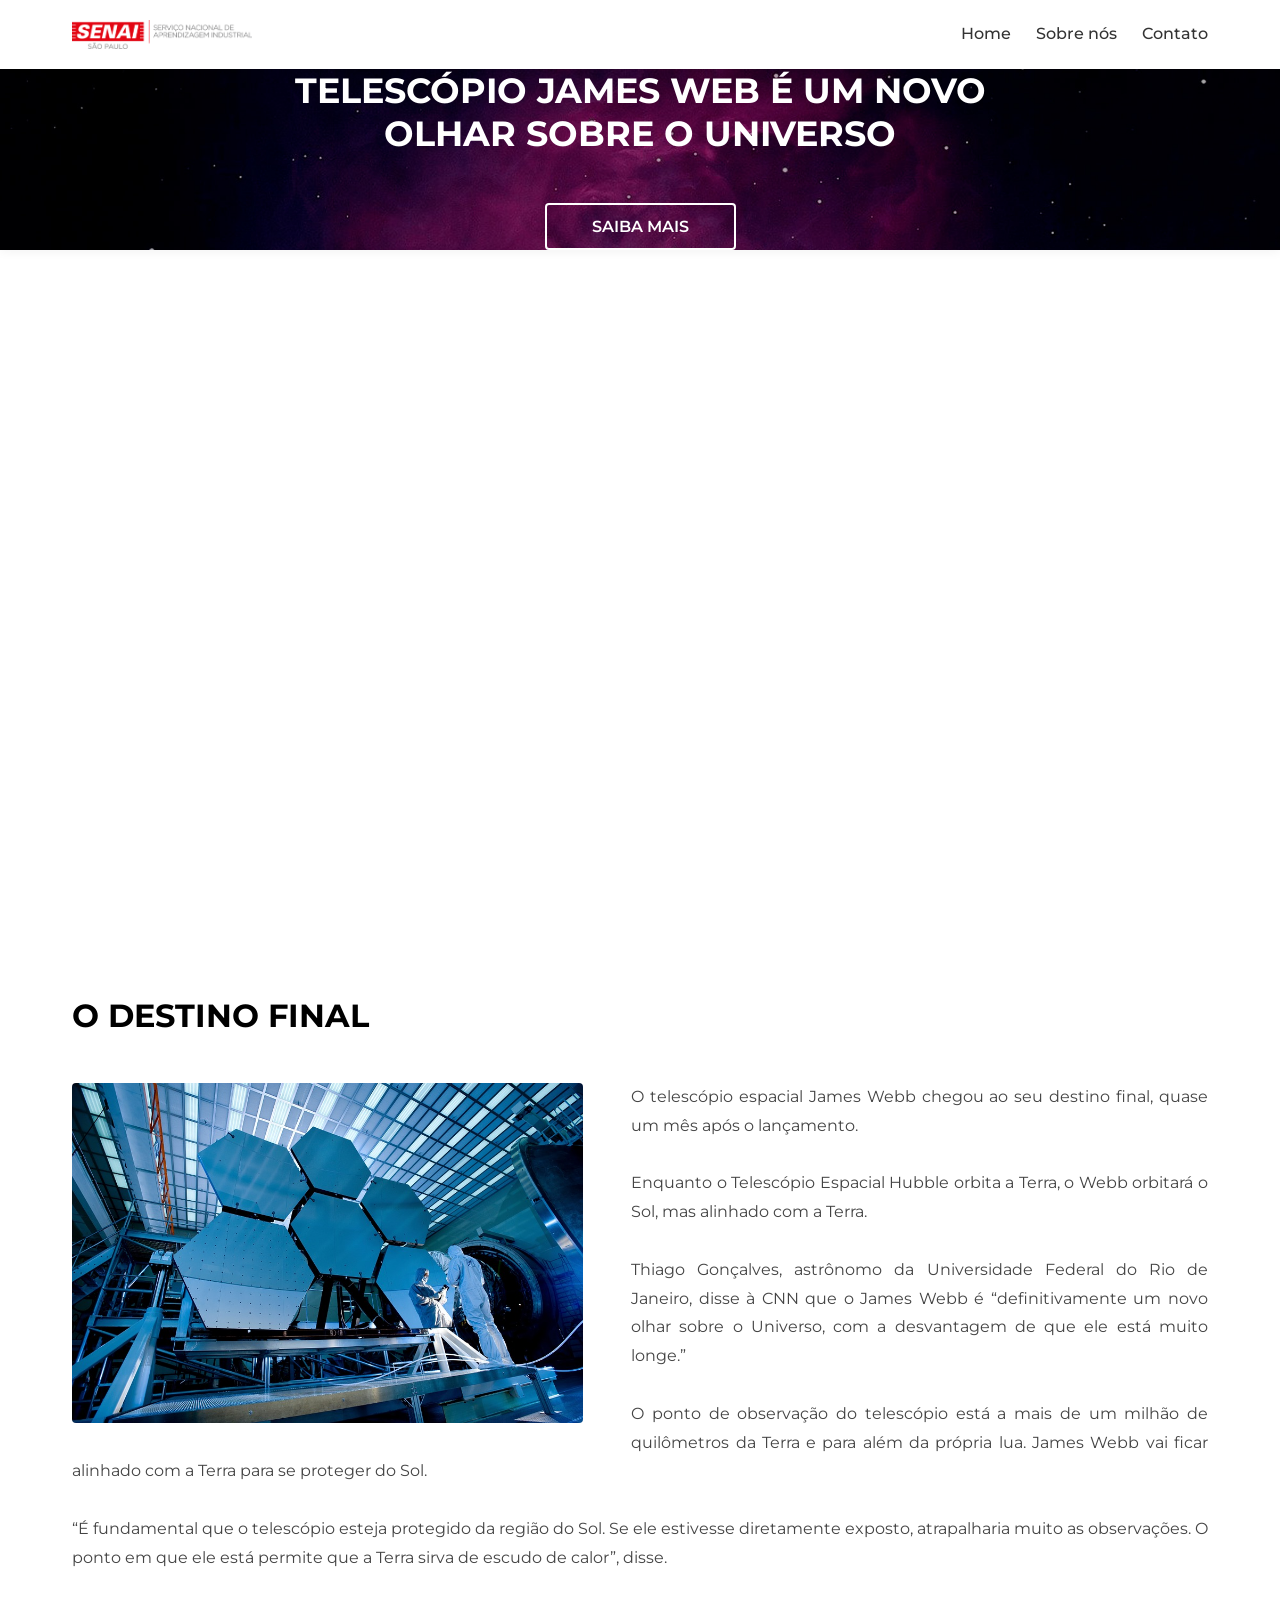
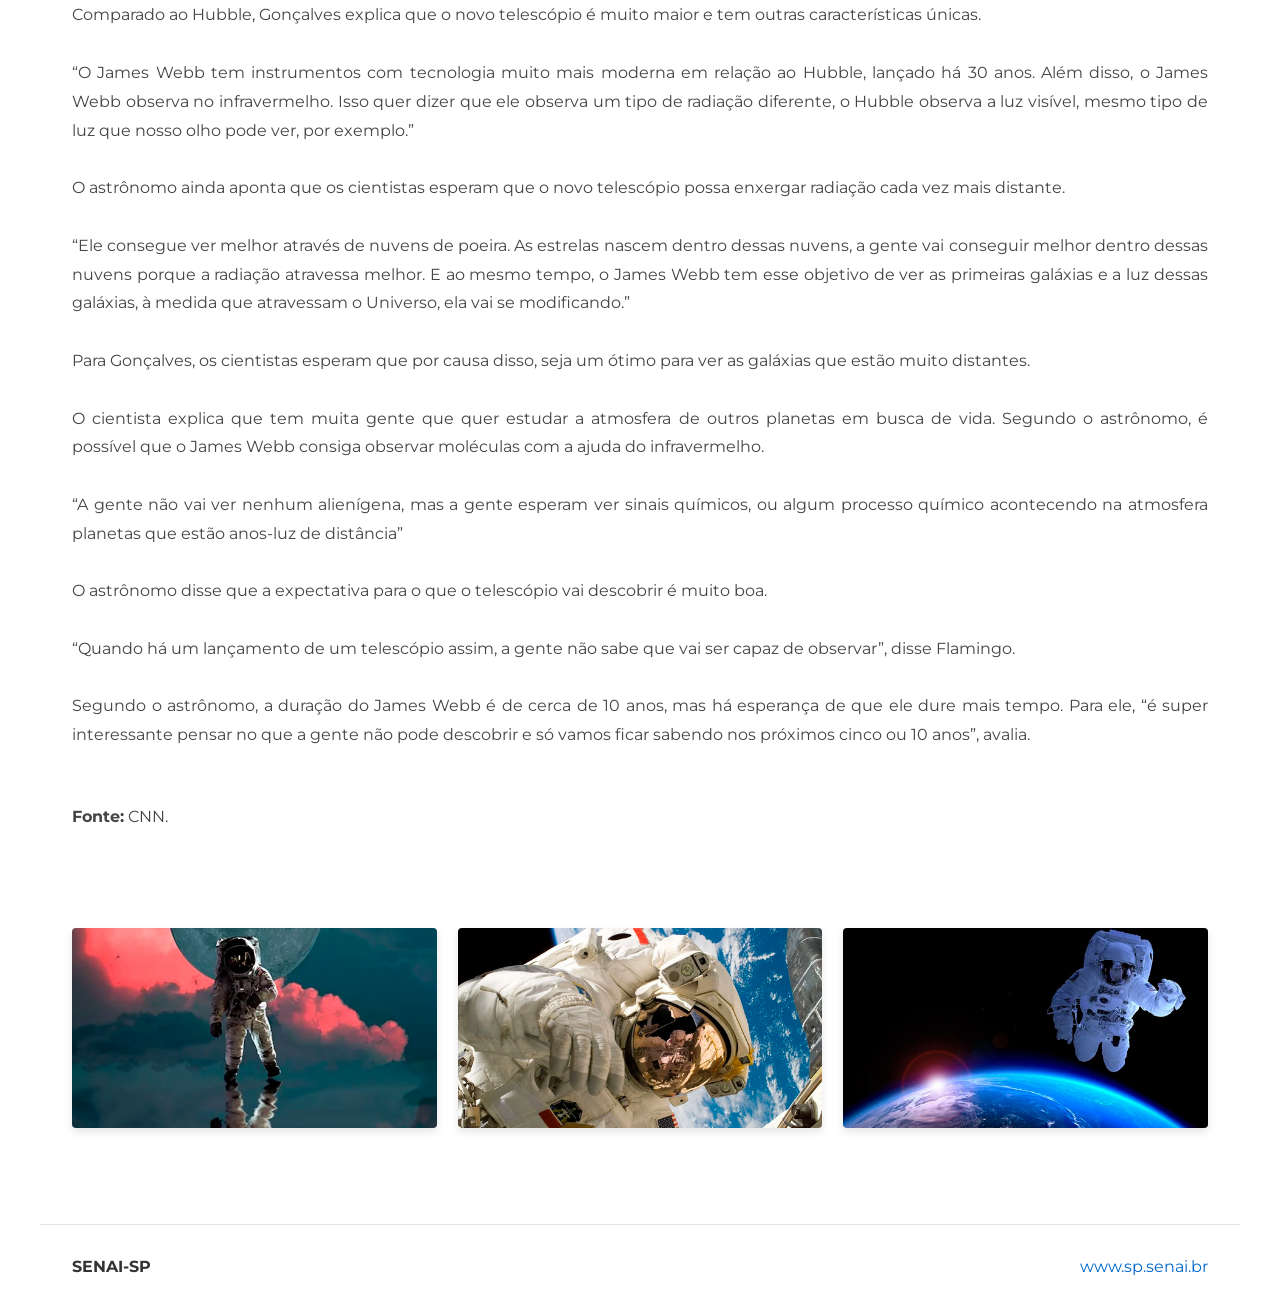
<file: index.html>
<!DOCTYPE html>
<html lang="en">
<head>
    <meta charset="UTF-8">
    <meta name="viewport" content="width=device-width, initial-scale=1.0">
    <title>Nasa</title>
    <link rel="shortcut icon" href="img/favicon.ico" type="image/x-icon">
    <link rel="stylesheet" href="css/style.css">
</head>
<body>
    <header class="topo-container"> 
        <nav class="nav">
            <div class="navbar">
                <img src="img/logo-senai.png" alt="logo-senai">
                <ul>
                    <li><a href="index.html">Home</a></li>
                    <li><a href="sobre-nos.html">Sobre nós</a></li>
                    <li><a href="contato.html">Contato</a></li>
                </ul>
            </div>
            <div class="hero">
                <h1>telescópio james web é um novo olhar sobre o universo</h1>
                <a href="#texto">Saiba mais</a>
            </div> 
        </nav>
    </header>
        
    <main class="main">
        <section class="conteudo-principal">
            <h2>O destino final</h2>
            <div class="colunas-container">
                <img src="img/james-webb.jpg" alt="james-webb">
                <p id="texto">
                    O telescópio espacial James Webb chegou ao seu destino final, quase um mês após o lançamento.
                    <br><br>
                    Enquanto o Telescópio Espacial Hubble orbita a Terra, o Webb orbitará o Sol, mas alinhado com a Terra.
                    <br><br>
                    Thiago Gonçalves, astrônomo da Universidade Federal do Rio de Janeiro, disse à CNN que o James Webb é “definitivamente um novo olhar sobre o Universo, com a desvantagem de que ele está muito longe.”
                    <br><br>
                    O ponto de observação do telescópio está a mais de um milhão de quilômetros da Terra e para além da própria lua. James Webb vai ficar alinhado com a Terra para se proteger do Sol.
                    <br><br>
                    “É fundamental que o telescópio esteja protegido da região do Sol. Se ele estivesse diretamente exposto, atrapalharia muito as observações. O ponto em que ele está permite que a Terra sirva de escudo de calor”, disse.
                    <br><br>
                    Comparado ao Hubble, Gonçalves explica que o novo telescópio é muito maior e tem outras características únicas.
                    <br><br>
                    “O James Webb tem instrumentos com tecnologia muito mais moderna em relação ao Hubble, lançado há 30 anos. Além disso, o James Webb observa no infravermelho. Isso quer dizer que ele observa um tipo de radiação diferente, o Hubble observa a luz visível, mesmo tipo de luz que nosso olho pode ver, por exemplo.”
                    <br><br>
                    O astrônomo ainda aponta que os cientistas esperam que o novo telescópio possa enxergar radiação cada vez mais distante.
                    <br><br>
                    “Ele consegue ver melhor através de nuvens de poeira. As estrelas nascem dentro dessas nuvens, a gente vai conseguir melhor dentro dessas nuvens porque a radiação atravessa melhor. E ao mesmo tempo, o James Webb tem esse objetivo de ver as primeiras galáxias e a luz dessas galáxias, à medida que atravessam o Universo, ela vai se modificando.”
                    <br><br>
                    Para Gonçalves, os cientistas esperam que por causa disso, seja um ótimo para ver as galáxias que estão muito distantes.
                    <br><br>
                    O cientista explica que tem muita gente que quer estudar a atmosfera de outros planetas em busca de vida. Segundo o astrônomo, é possível que o James Webb consiga observar moléculas com a ajuda do infravermelho.
                    <br><br>
                    “A gente não vai ver nenhum alienígena, mas a gente esperam ver sinais químicos, ou algum processo químico acontecendo na atmosfera planetas que estão anos-luz de distância”
                    <br><br>
                    O astrônomo disse que a expectativa para o que o telescópio vai descobrir é muito boa.
                    <br><br>
                    “Quando há um lançamento de um telescópio assim, a gente não sabe que vai ser capaz de observar”, disse Flamingo.
                    <br><br>
                    Segundo o astrônomo, a duração do James Webb é de cerca de 10 anos, mas há esperança de que ele dure mais tempo. Para ele, “é super interessante pensar no que a gente não pode descobrir e só vamos ficar sabendo nos próximos cinco ou 10 anos”, avalia.
                    <br><br>
                    <span class="fonte-creditos"><strong>Fonte:</strong> CNN.</span>
                </p>
            </div>

            <div class="galeria-imagens">
                <div class="galeria-item foto-1"></div>
                <div class="galeria-item foto-2"></div>
                <div class="galeria-item foto-3"></div>
            </div>
        </section>
    </main>

    <footer>
        <div class="Referencias">
            <p>SENAI-SP</p>
            <a href="https://www.sp.senai.br" target="_blank">www.sp.senai.br</a>
        </div>
    </footer>
</body>
</html>
</file>
<file: css/style.css>
@import url('https://fonts.googleapis.com/css2?family=Montserrat:ital,wght@0,100..900;1,100..900&display=swap');

*{
    margin: 0;
    padding: 0;
    box-sizing: border-box;
    font-family: "Montserrat", sans-serif;
}

body{
    display: flex;
    flex-direction: column;
    width: 100%;
}

.nav{
    width: 100%;
    background-color: white;
    position: sticky;
    top: 0;
    z-index: 1000;
    box-shadow: 0 2px 10px rgba(0, 0, 0, 0.05);
}

.topo-container {
    width: 100%;
    height: 100vh;
    display: flex;
    flex-direction: column;
}

.navbar{
    display: flex;
    flex-direction: row;
    justify-content: space-between;
    align-items: center;
    width: 100%;
    max-width: 1200px;
    margin: 0 auto;
    padding: 0 2rem;
}

.navbar img {
    width: 180px;
    margin: 10px 0;
}

.navbar ul{
    display: flex;
    flex-direction: row;
    margin: 0;
    padding: 0;
    gap: 25px;
}

.navbar ul li {
    list-style: none;
}

.navbar ul li a{
    text-decoration: none;
    color: #333333;
    font-weight: 500;
    font-size: 1rem;
    padding: 1.5rem 0;
    display: inline-block;
    transition: color 0.3s ease, border-bottom 0.3s ease;
    border-bottom: 2px solid transparent;
}

.navbar ul li a:hover {
    color: #ff0000;
    border-bottom: 2px solid #ff0000;
}

.hero{
    width: 100%;
    flex: 1;
    background-image: url(../img/fundo.jpg);
    background-attachment: fixed;
    background-position: center;
    background-repeat: no-repeat;
    background-size: cover;
    justify-content: center;
    flex-direction: column;
    align-items: center;
    color: white;
    display: flex;
    gap: 3em;
    padding: 0 1rem;
}

.hero h1 {
    text-align: center;
    text-transform: uppercase;
    font-size: 2.2rem;
    max-width: 800px;
}

.hero a{
    text-align: center;
    color: white;
    text-decoration: none;
    background-color: transparent;
    border: solid 2px white;
    border-radius: 4px;
    padding: 12px 45px;
    font-weight: 600;
    text-transform: uppercase;
    transition: background-color 0.3s ease, color 0.3s ease;
}

.hero a:hover {
    background-color: white;
    color: black;
}

.conteudo-principal{
    display: flex;
    flex-direction: column;
    align-items: center;
    padding: 6rem 2rem;
    background-color: #ffffff;
    width: 100%;
}

.conteudo-principal h2 {
    font-size: 2rem;
    text-transform: uppercase;
    margin-bottom: 3rem;
    align-self: flex-start;
    max-width: 1200px;
    width: 100%;
    margin-left: auto;
    margin-right: auto;
    padding: 0 2rem;
}

.colunas-container{
    display: block; /* Alterado de flex para block para permitir o efeito de contorno */
    width: 100%;
    max-width: 1200px;
    padding: 0 2rem;
    margin-bottom: 4rem;
}

.colunas-container img{
    float: left; /* Faz a imagem flutuar à esquerda */
    width: 45%;
    max-height: 550px;
    object-fit: cover;
    border-radius: 4px;
    margin-right: 3rem; /* Cria o espaçamento entre a imagem flutuante e o texto */
    margin-bottom: 1.5rem; /* Evita que o texto cole embaixo da imagem se ela acabar antes */
}

#texto{
    text-align: justify;
    line-height: 1.8;
    font-size: 1rem;
    color: #444444;
}

.fonte-creditos {
    margin-top: 1.5rem;
    display: block;
}

.galeria-imagens {
    display: flex;
    flex-direction: row;
    justify-content: space-between;
    gap: 20px;
    width: 100%;
    max-width: 1200px;
    padding: 0 2rem;
    margin-top: 2rem;
    clear: both; /* Garante que a galeria fique abaixo de qualquer elemento flutuante */
}

.galeria-item {
    width: calc(33.333% - 14px);
    height: 200px;
    border-radius: 4px;
    box-shadow: 0 4px 8px rgba(0,0,0,0.1);
    background-position: center;
    background-repeat: no-repeat;
    background-size: cover;
}

.foto-1 {
    background-image: url(/img/astronauta1.jpg);
}

.foto-2 {
    background-image: url(/img/astronauta2.jpg);
}

.foto-3 {
    background-image: url(/img/astronauta3.jpg);
}

.Referencias {
    display: flex;
    justify-content: space-between;
    align-items: center;
    max-width: 1200px;
    margin: 0 auto;
    padding: 2rem 2rem;
    border-top: 1px solid #e5e5e5;
    width: 100%;
}

.Referencias p {
    font-weight: 700;
    color: #333333;
}

.Referencias a {
    text-decoration: none;
    color: #0066cc;
}
</file>
